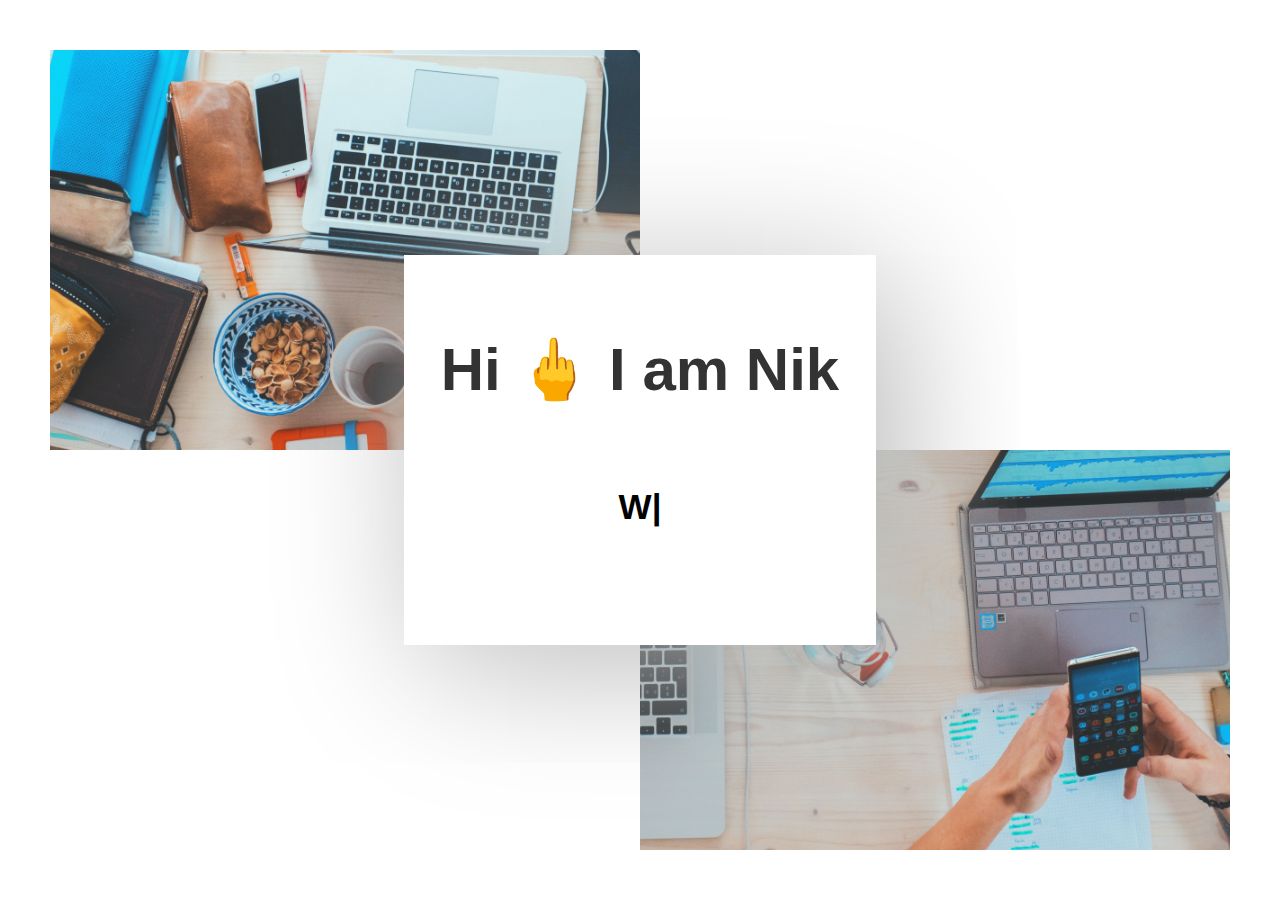
<file: test/photo.html>
<!DOCTYPE html>
<html lang="en">
  <head>
    <meta charset="UTF-8" />
    <meta http-equiv="X-UA-Compatible" content="IE=edge" />
    <meta name="viewport" content="width=device-width, initial-scale=1.0" />
    <link rel="stylesheet" href="../assets/styles/normalize.css" />
    <link rel="stylesheet" href="all.css" />
    <title>Document</title>
  </head>
  <body>
    <div class="background">
      <div class="first-bg bg-cover"></div>
      <div class="second-bg bg-cover"></div>
      <div class="welcome">
        <h1>Hi 🖕 I am Nik</h1>
        <h3><span class="js-text"></span><span class="blinker">|</span></h3>
      </div>
    </div>

    <script src="../assets/main.js"></script>
  </body>
</html>
</file>
<file: test/all.css>
*,
*::after,
*::before {
  box-sizing: border-box;
  padding: 0;
}

html {
  font-size: 62.5%;
  font-family: "Montserrat", sans-serif;
}

section {
  max-width: 1440px;
  margin: 0 auto;
}

/* Background */

.background {
  background-image: url("../assets/images/222.jpg");
  background-repeat: no-repeat;
  background-attachment: fixed;
  background-size: cover;
  height: 100vh;
  position: relative;
}

.bg-cover {
  background-color: rgba(255, 255, 255, 1);
  height: 50%;
  width: 50%;
}

.first-bg {
  visibility: hidden;
}
.second-bg {
  width: 100%;
}

.welcome {
  text-align: center;
  position: absolute;
  top: 50%;
  left: 50%;
  transform: translate(-50%, -50%);
  background-color: white;
  width: 80%;
  min-height: 390px;
  padding: 5rem 0 2rem 0;
  box-shadow: 20px 20px 150px #b7b7b7;
}

.welcome h1 {
  padding-bottom: 8px;
  display: inline-block;
  font-size: 6em;
  margin: 3rem 0.67rem;
}

/* h3 */
.welcome h3 {
  font-size: 3.5rem;
  padding: 1rem 0;
}

.blinker {
  animation: blinker 0.8s linear infinite;
}

@keyframes blinker {
  50% {
    opacity: 0;
  }
}

@media screen and (min-width: 768px) {
  .background {
    border: 50px solid rgba(255, 255, 255, 1);
  }

  .first-bg {
    visibility: unset;
    margin-left: auto;
  }
  .second-bg {
    width: 50%;
  }

  .welcome {
    width: 40%;
    height: auto;
  }
}

/* navbar */
.navigation-chev {
  font-size: 2.5rem;
  color: #333;
  transition: all 0.4s;
}

.navigation-chev.bordered {
  opacity: 1;
  box-shadow: 0 0 0 3px #333;
  padding: 0.6rem;
  border-radius: 4px;
}

@media screen and (min-width: 780px) {
  .navigation-chev {
    display: none;
  }
}

/* UL FROM NAVIGATION BAR ON TOP */
.choices {
  max-height: 100vh;
  width: 100%;
  display: flex;
  flex-direction: column;
  padding-left: 5px;
  transition: all 0.6s;
}

.choices.choice-size.hiden {
  max-height: 0;
  overflow: hidden;
  opacity: 0;
}

/* li && a Skin */
.choices li {
  list-style: none;
  font-size: 2rem;
  margin-top: 0.5rem;
}

/* .choices li:hover {
    transform: scale(1.1);
  } */

.choices a {
  text-decoration: none;
  font-size: bold;
  color: #333;
  letter-spacing: 1px;
  font-weight: bold;
}

@media screen and (min-width: 780px) {
  .choices {
    flex-direction: row;
    justify-content: space-evenly;
    padding: 0px;
    /* flex: 1; */
  }
  .choices li {
    font-size: 1.8rem;
    margin-bottom: 0;
    border-bottom: 0;
    transition: all 0.4s;
  }

  .choices li:hover {
    border-bottom: 4px solid var(--head-color);
    transform: scale(1.1);
  }

  .choices.choice-size.hiden {
    max-height: 100%;
    opacity: 1;
  }
}
/*Navigation Nav Navigation nav*/
.nav-flex {
  /*itan padding to ekana margin */
  margin: 5px;
  display: flex;
  /* auto einai gia na paei to ul katw apo to icon  */
  flex-wrap: wrap;
  justify-content: start;
  background-color: rgba(255, 255, 255, 1);
}

@media screen and (min-width: 780px) {
  .nav-flex {
    padding: 10px;
    justify-content: space-evenly;
    align-items: center;
  }
}

/* ABOUT */
.about {
  text-align: center;
  padding: 5%;
}

.about img {
  width: 150px;
  height: 150px;
  object-fit: cover;
  border-radius: 50%;
}

section h1,
section h3 {
  text-transform: uppercase;
}

section h1 {
  font-size: 4rem;
  font-weight: 100;
}

section h3 {
  font-size: 2.5rem;
  font-weight: 100;
}

section p {
  font-size: 1.4rem;
  line-height: 1.5;
}

@media screen and (min-width: 780px) {
  section h1 {
    font-size: 5.5rem;
    font-weight: 100;
    margin-bottom: 8rem;
  }

  section h3 {
    font-size: 3.5rem;
  }

  section p {
    font-size: 1.8rem;
    line-height: 1.5;
  }
}

/* skills */

.skills {
  flex-direction: column;
  text-align: center;
  display: flex;
  justify-content: center;
  align-items: center;
  margin-bottom: 25rem;
}

.skills .skil-flex {
  display: flex;
  flex-direction: column;
}

.div-skil span {
  color: white;
  background-color: #333;
  font-size: 1.3rem;
  padding: 1rem;
  border-radius: 10px;
  display: inline-block;
  margin: 2px;
}

@media screen and (min-width: 768px) {
  .skills .skil-flex {
    display: flex;
    flex-direction: row;
    gap: 10%;
  }

  .skills {
    margin-bottom: 35rem;
  }
}
/* ================================================================= */
/* Timeline */
.container {
  width: 100%;
  display: flex;
  align-items: center;
  justify-content: center;
  padding-bottom: 5%;
}

.timeline {
  width: 80%;
  /* ekana allagi */
  /* height: auto; */
  max-width: 800px;
  margin: auto;
  position: relative;
}

.timeline ul {
  list-style: none;
  margin-bottom: 0px;
  margin-top: 0px;
}

.timeline ul li {
  padding: 20px;
  background-color: #333;
  color: white;
  border-radius: 10px;
  margin-bottom: 20px;
}

.timeline ul li:last-child {
  margin-bottom: 0px;
}

.timeline-content h4 {
  font-size: 2rem;
  margin-bottom: 10px;
  text-decoration: underline 1px;
}

.timeline-content p {
  font-size: 16px;
  line-height: 30px;
  font-weight: 300px;
  margin: 0;
}

.timeline-content .date {
  font-size: 13px;
  font-weight: 30px;
  margin-bottom: 10px;
  letter-spacing: 2px;
  margin-top: 0px;
}

@media only screen and (min-width: 768px) {
  .timeline::before {
    content: "";
    position: absolute;
    height: 100%;
    width: 2px;
    left: 50%;
    transform: translateX(-50%);
    background-color: #333;
  }
  .timeline ul li {
    width: 50%;
    margin-bottom: 50px;
    position: relative;
  }
  .timeline ul li:nth-child(odd) {
    float: left;
    clear: right;
    transform: translateX(-30px);
  }
  .timeline ul li:nth-child(even) {
    float: right;
    clear: left;
    transform: translateX(30px);
  }

  .timeline ul li::after {
    content: "";
    position: absolute;
    height: 15px;
    width: 15px;
    border: 4px solid #333;
    background-color: #333;
    border-radius: 100%;
    top: 0px;
  }

  .timeline ul li:nth-child(odd)::after {
    transform: translate(50%, -50%);
    right: -30px;
  }

  .timeline ul li:nth-child(even)::after {
    transform: translate(-50%, -50%);
    left: -30px;
  }

  .timeline ul li:hover::after {
    background-color: white;
  }

  .timeline-content .date {
    color: #333;
    position: absolute;
    top: -30px;
  }
}

/* h1 */
h1 {
  color: #333;
  text-align: center;
}

.time-h4 {
  margin-top: 0px;
  margin-bottom: 10px;
}

/* portfolio */
.portfolio {
  padding: 5% 1rem;
  width: 100%;
  margin: auto;
}

.portfolio h1 {
  text-align: end;
  border-bottom: 1px solid #333;
}

.porfolio-flex {
  display: flex;
  flex-direction: column;
  gap: 10%;
}

.portfolio-cont {
  width: 100%;
  background-color: white;
  text-align: center;
}

.portfolio-cont img {
  width: 100%;
}

.portfolio-cont div {
  padding: 3rem 2rem;
}

.portfolio-cont div h2 {
  font-size: 2rem;
  margin: 0;
}

.portfolio-cont div a {
  text-decoration: none;
  font-size: 1.4rem;
  background-color: #333;
  color: white;
  padding: 0.5rem 0.8rem;
}

@media screen and (min-width: 768px) {
  .porfolio-flex {
    flex-direction: row;
    gap: 2%;
    justify-content: center;
  }

  .portfolio-cont {
    max-width: 400px;
  }
}
.portfolio-cont div a:hover {
  background-color: rgb(10, 10, 10);
}

/* Contact */

.contact {
  margin-bottom: 15rem;
}

::placeholder {
  font-size: 1.5rem;
}

form {
  width: 80%;
  margin: 0 auto 2rem auto;
}

label {
  font-size: 1.5rem;
  font-weight: bold;
}

input[type="text"],
input[type="email"] {
  display: block;
  width: 100%;
  margin-bottom: 20px;
  padding: 1rem;
  margin-top: 0.5rem;
}

.text-a div {
  font-size: 1.5rem;
}

.text-a div div {
  display: inline-block;
  margin: 0 0 0 2rem;
}

.text-a textarea {
  margin: 0.5rem auto 2rem;
  width: 100%;
  padding: 1rem;
  font-size: 1.5rem;
  resize: none;
}

input,
textarea {
  outline-color: dodgerblue;
  border-radius: 5px;
  border-color: lightgray;
}

.button-div {
  width: 100%;
}

.button-div button {
  padding: 1rem 1.5rem;
  color: #333;
  background-color: inherit;
  font-size: 1.5rem;
  font-weight: bold;
  border-radius: 5px;
}

.button-div button:hover {
  background-color: rgba(255, 71, 71, 1);
  color: white;
}

.button-div button:focus {
  background-color: rgba(255, 71, 71, 0.6);
  color: white;
  border-color: white;
  outline: none;
}

@media screen and (min-width: 768px) {
  form {
    display: flex;
    flex-direction: row;
    justify-content: space-between;
    gap: 3%;
    flex-wrap: wrap;
  }

  .inputs {
    flex: 1 1 auto;
  }
  .text-a {
    flex: 1 1 auto;
  }
}

/* footer */
footer {
  text-align: center;
  background-color: #333;
  padding: 4rem 0;
  width: 100%;
}

footer div ul {
  list-style: none;
  display: flex;
  justify-content: center;
  gap: 50px;
  margin-bottom: 2rem;
}

footer div ul a {
  font-size: 3.5rem;
  text-decoration: none;
  color: aliceblue;
}
footer div ul a:visited {
  color: white;
}

footer div ul a i:hover {
  transform: scale(1.2);
}

footer p {
  font-size: 1.5rem;
  color: white;
}
</file>
